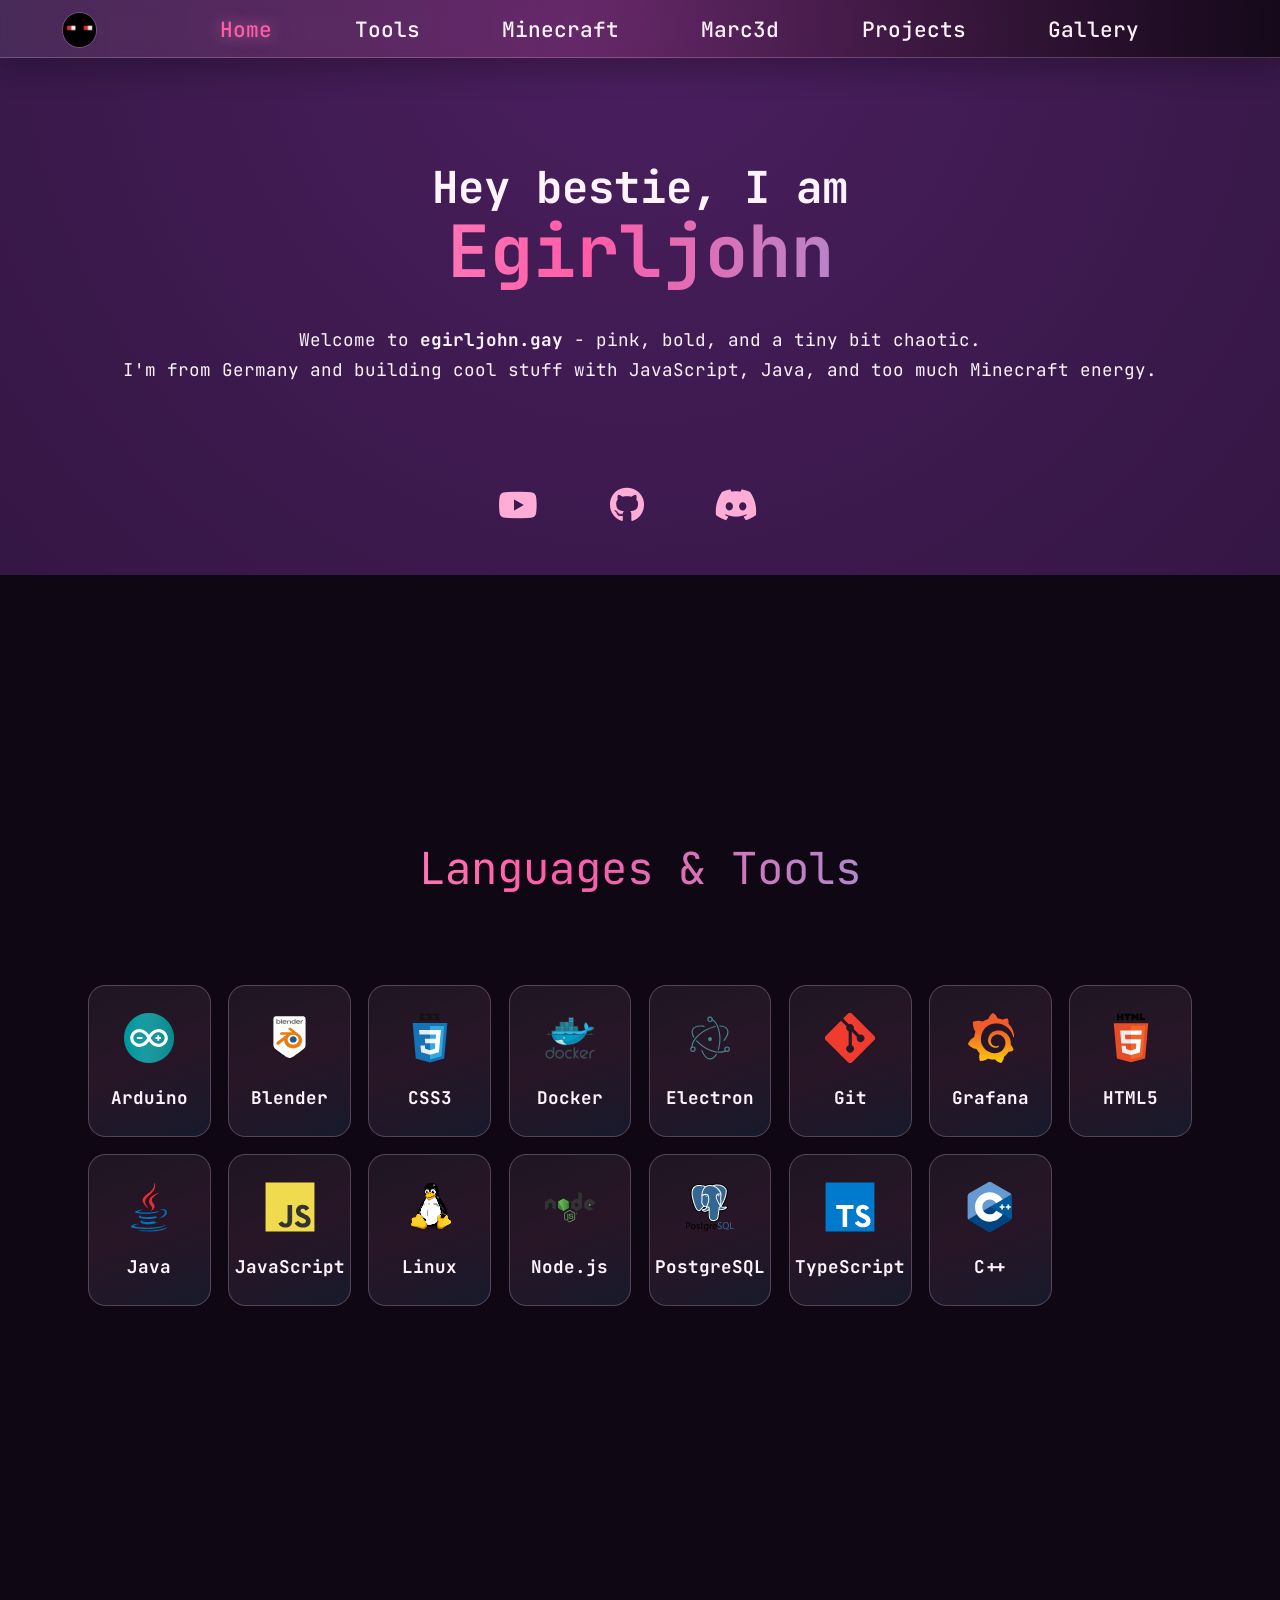
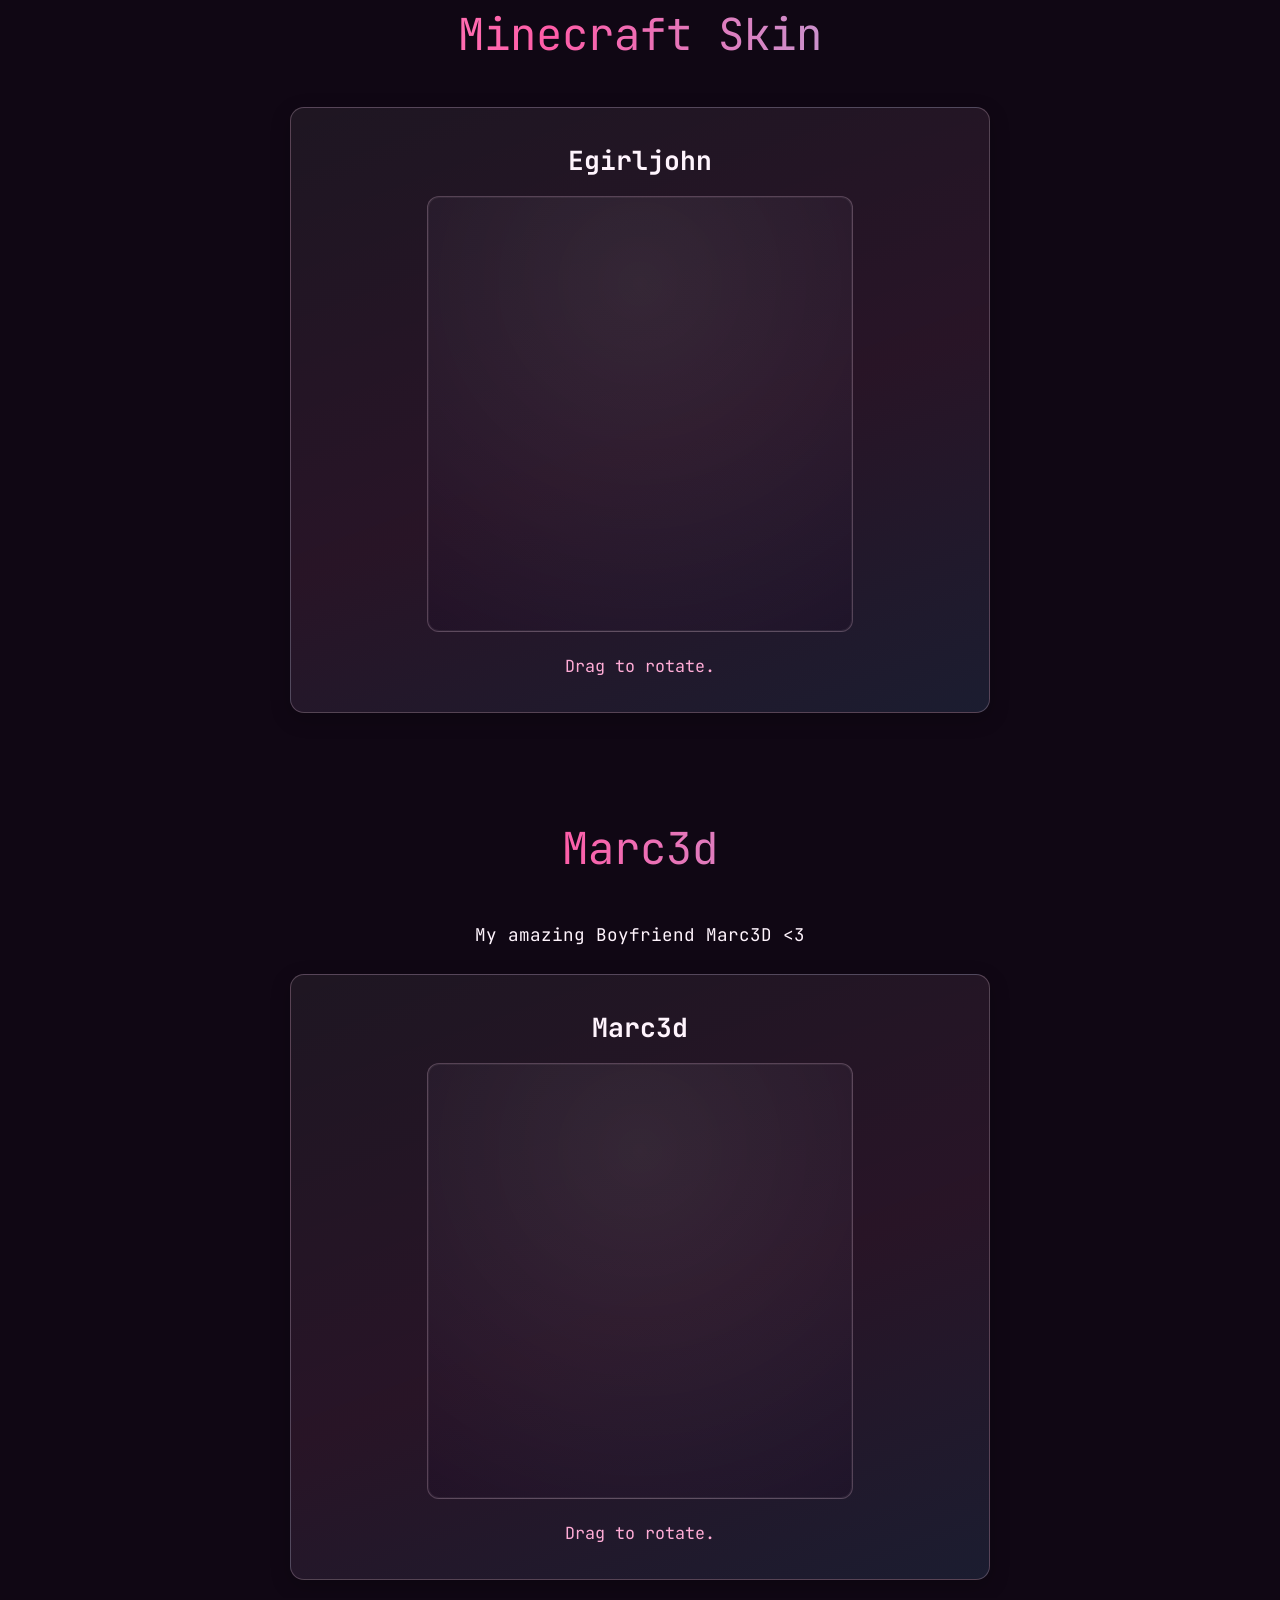
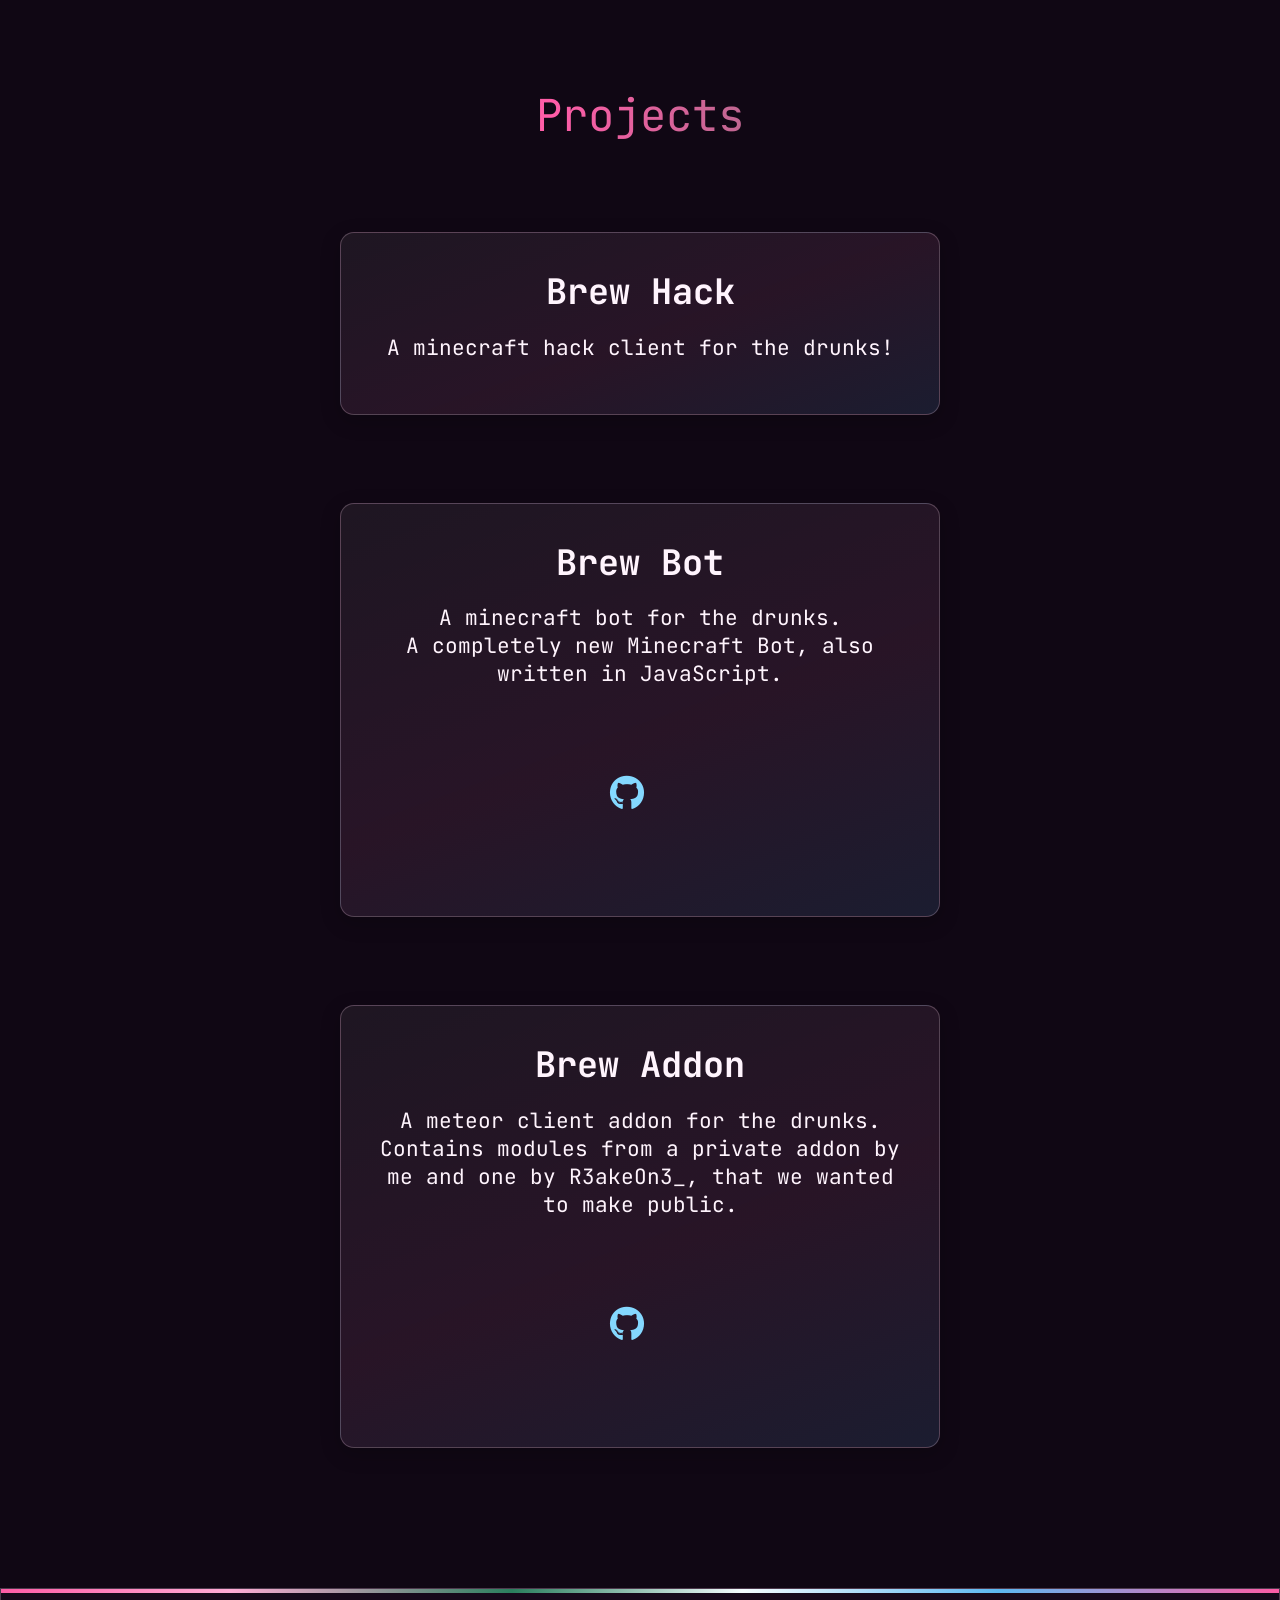
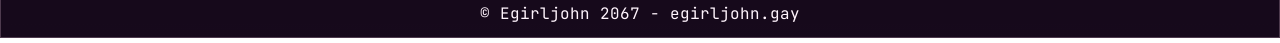
<file: index.html>
<!DOCTYPE html>
<html lang="en">
<head>
    <meta charset="UTF-8">
    <meta name="viewport" content="width=device-width, initial-scale=1.0">
    <link rel="stylesheet" href="https://cdnjs.cloudflare.com/ajax/libs/font-awesome/6.7.2/css/all.min.css" integrity="sha512-Evv84Mr4kqVGRNSgIGL/F/aIDqQb7xQ2vcrdIwxfjThSH8CSR7PBEakCr51Ck+w+/U6swU2Im1vVX0SVk9ABhg==" crossorigin="anonymous" referrerpolicy="no-referrer">
    <link rel="icon" type="image/png" href="files/logo.png">
    <link rel="canonical" href="https://egirljohn.gay/">
    <title>Egirljohn | Minecraft Developer & Chaos</title>
    
    <meta name="description" content="egirljohn.gay - Minecraft developer, JS/Java enthusiast, and professional chaos maker from Germany. Building cool stuff with too much Minecraft energy.">
    <meta name="keywords" content="egirljohn, eglijohn, minecraft, developer, java, javascript, pink, gay, brew bot, brew addon, brew hack, marc3d">
    <meta name="author" content="Egirljohn">
    <meta name="theme-color" content="#ff69b4">

    <meta property="og:type" content="website">
    <meta property="og:url" content="https://egirljohn.gay/">
    <meta property="og:title" content="Egirljohn | Minecraft Developer & Chaos">
    <meta property="og:description" content="pink, bold, and a tiny bit chaotic. Welcome to the home of egirljohn.">
    <meta property="og:image" content="https://egirljohn.gay/egirljohn.png">

    <meta property="twitter:card" content="summary_large_image">
    <meta property="twitter:url" content="https://egirljohn.gay/">
    <meta property="twitter:title" content="Egirljohn | Minecraft Developer & Chaos">
    <meta property="twitter:description" content="pink, bold, and a tiny bit chaotic. Welcome to the home of egirljohn.">
    <meta property="twitter:image" content="https://egirljohn.gay/egirljohn.png">

    <script type="application/ld+json">
    {
      "@context": "https://schema.org",
      "@type": "WebSite",
      "name": "Egirljohn",
      "alternateName": "Eglijohn",
      "url": "https://egirljohn.gay/",
      "description": "Minecraft developer and chaos maker from Germany.",
      "sameAs": [
        "https://youtube.com/@eglijohn",
        "https://github.com/egirljohn"
      ]
    }
    </script>

    <link rel="stylesheet" href="files/style.css">
</head>

<body>

    <header>
        
        <a href="https://egirljohn.gay/">
            <img src="files/logo.png" class="logo" alt="Egirljohn Logo">
        </a>
        
        <nav>
            <a href="#home" class="active">Home</a>
            <a href="#tools">Tools</a>
            <a href="#minecraft">Minecraft</a>
            <a href="#marc3d">Marc3d</a>
            <a href="#projects">Projects</a>
            <a href="gallery/index.html">Gallery</a>
        </nav>
    </header>

    <section id="home" class="home">
        <div class="home-content">
            <h1>Hey bestie, I am</h1>
            <h2>Egirljohn</h2>
            <p>Welcome to <strong>egirljohn.gay</strong> - pink, bold, and a tiny bit chaotic.<br>I'm from Germany and building cool stuff with JavaScript, Java, and too much Minecraft energy.</p>
            <div class="pride-row" aria-label="Pride flags">
<!--                <span class="pride-chip rainbow" title="Rainbow pride">Rainbow Pride</span>-->
<!--                <span class="pride-chip achillean" title="Green blue white pride">Green Blue White</span>-->
            </div>
            <div class="social-icons">
                <a href="https://youtube.com/@eglijohn" target="_blank" rel="noreferrer noopener"><i class="fa-brands fa-youtube"></i></a>
                <a href="https://github.com/egirljohn" target="_blank" rel="noreferrer noopener"><i class="fa-brands fa-github"></i></a>
                <a href="https://discord.gg/hSBe7NcCdg" target="_blank" rel="noreferrer noopener"><i class="fa-brands fa-discord"></i></a>
            </div>
        </div>
    </section>

    <section id="tools" class="tools">
        <div class="title">Languages &amp; Tools</div>
        <div class="tools-grid">
            <div class="tool-item">
                <a href="https://www.arduino.cc/" target="_blank" rel="noreferrer">
                    <img src="files/arduino-1.svg" alt="Arduino">
                    <h3>Arduino</h3>
                </a>
            </div>

            <div class="tool-item">
                <a href="https://www.blender.org/" target="_blank" rel="noreferrer">
                    <img src="files/blender_community_badge_white.svg" alt="Blender">
                    <h3>Blender</h3>
                </a>
            </div>

            <div class="tool-item">
                <a href="https://www.w3schools.com/css/" target="_blank" rel="noreferrer">
                    <img src="files/css3-original-wordmark.svg" alt="CSS3">
                    <h3>CSS3</h3>
                </a>
            </div>

            <div class="tool-item">
                <a href="https://www.docker.com/" target="_blank" rel="noreferrer">
                    <img src="files/docker-original-wordmark.svg" alt="Docker">
                    <h3>Docker</h3>
                </a>
            </div>

            <div class="tool-item">
                <a href="https://www.electronjs.org/" target="_blank" rel="noreferrer">
                    <img src="files/electron-original.svg" alt="Electron">
                    <h3>Electron</h3>
                </a>
            </div>

            <div class="tool-item">
                <a href="https://git-scm.com/" target="_blank" rel="noreferrer">
                    <img src="files/git-scm-icon.svg" alt="Git">
                    <h3>Git</h3>
                </a>
            </div>

            <div class="tool-item">
                <a href="https://grafana.com/" target="_blank" rel="noreferrer">
                    <img src="files/grafana-icon.svg" alt="Grafana">
                    <h3>Grafana</h3>
                </a>
            </div>

            <div class="tool-item">
                <a href="https://www.w3.org/html/" target="_blank" rel="noreferrer">
                    <img src="files/html5-original-wordmark.svg" alt="HTML5">
                    <h3>HTML5</h3>
                </a>
            </div>

            <div class="tool-item">
                <a href="https://www.java.com/" target="_blank" rel="noreferrer">
                    <img src="files/java-original.svg" alt="Java">
                    <h3>Java</h3>
                </a>
            </div>

            <div class="tool-item">
                <a href="https://developer.mozilla.org/en-US/docs/Web/JavaScript" target="_blank" rel="noreferrer">
                    <img src="files/javascript-original.svg" alt="JavaScript">
                    <h3>JavaScript</h3>
                </a>
            </div>

            <div class="tool-item">
                <a href="https://www.linux.org/" target="_blank" rel="noreferrer">
                    <img src="files/linux-original.svg" alt="Linux">
                    <h3>Linux</h3>
                </a>
            </div>

            <div class="tool-item">
                <a href="https://nodejs.org/" target="_blank" rel="noreferrer">
                    <img src="files/nodejs-original-wordmark.svg" alt="Node.js">
                    <h3>Node.js</h3>
                </a>
            </div>

            <div class="tool-item">
                <a href="https://www.postgresql.org/" target="_blank" rel="noreferrer">
                    <img src="files/postgresql-original-wordmark.svg" alt="PostgreSQL">
                    <h3>PostgreSQL</h3>
                </a>
            </div>

            <div class="tool-item">
                <a href="https://www.typescriptlang.org/" target="_blank" rel="noreferrer">
                    <img src="files/typescript-original.svg" alt="TypeScript">
                    <h3>TypeScript</h3>
                </a>
            </div>

            <div class="tool-item">
                <a href="https://cplusplus.com/" target="_blank" rel="noreferrer">
                    <img src="files/cplusplus-original.svg" alt="C++">
                    <h3>C++</h3>
                </a>
            </div>
        </div>
    </section>

    <section id="minecraft" class="minecraft">
        <div class="title">Minecraft Skin</div>
<!--        <p class="viewer-about">My in-game skin, fully animated.</p>-->
        <div class="viewer-card skin-viewer-card" data-username="Egirljohn">
            <h3>Egirljohn</h3>
            <canvas class="skin-viewer skin-viewer-canvas" aria-label="3D Minecraft skin viewer for Egirljohn"></canvas>
            <p class="viewer-loading">Loading skin...</p>
        </div>
    </section>

    <section id="marc3d" class="minecraft">
        <div class="title">Marc3d</div>
        <p class="viewer-about">My amazing Boyfriend Marc3D <3</p>
        <div class="viewer-card skin-viewer-card" data-username="Marc3d">
            <h3>Marc3d</h3>
            <canvas class="skin-viewer skin-viewer-canvas" aria-label="3D Minecraft skin viewer for Marc3d"></canvas>
            <p class="viewer-loading">Loading skin...</p>
        </div>
    </section>

    <section id="projects" class="projects">
        <div class="title">Projects</div>
        <div class="inner">
            <div class="project-card">
                <h1>Brew Hack</h1>
                <p>A minecraft hack client for the drunks!</p>
            </div>
            
            <div class="project-card">
                <h1>Brew Bot</h1>
                <p>A minecraft bot for the drunks.<br>A completely new Minecraft Bot, also written in
                    JavaScript.</p>
                    <a href="https://github.com/eglijohn/brew-bot-public" target="_blank" rel="noreferrer noopener"><i class="fa-brands fa-github"></i></a>
            </div>

            <div class="project-card">
                <h1>Brew Addon</h1>
                <p>A meteor client addon for the drunks.<br>Contains modules from a private addon by me and one by
                    R3akeOn3_, that we wanted to make public.</p>
                <a href="https://github.com/eglijohn/brew-addon" target="_blank" rel="noreferrer noopener"><i class="fa-brands fa-github"></i></a>
            </div>
        </div>
    </section>

    <footer>
        <section class="footer">
            <div class="copyright">
                <p>&copy; Egirljohn 2067 - egirljohn.gay</p>
            </div>
        </section>
    </footer>

    <script src="files/skinview3d.bundle.js"></script>
    <script src="files/script.js"></script>

</body>
</html>
</file>
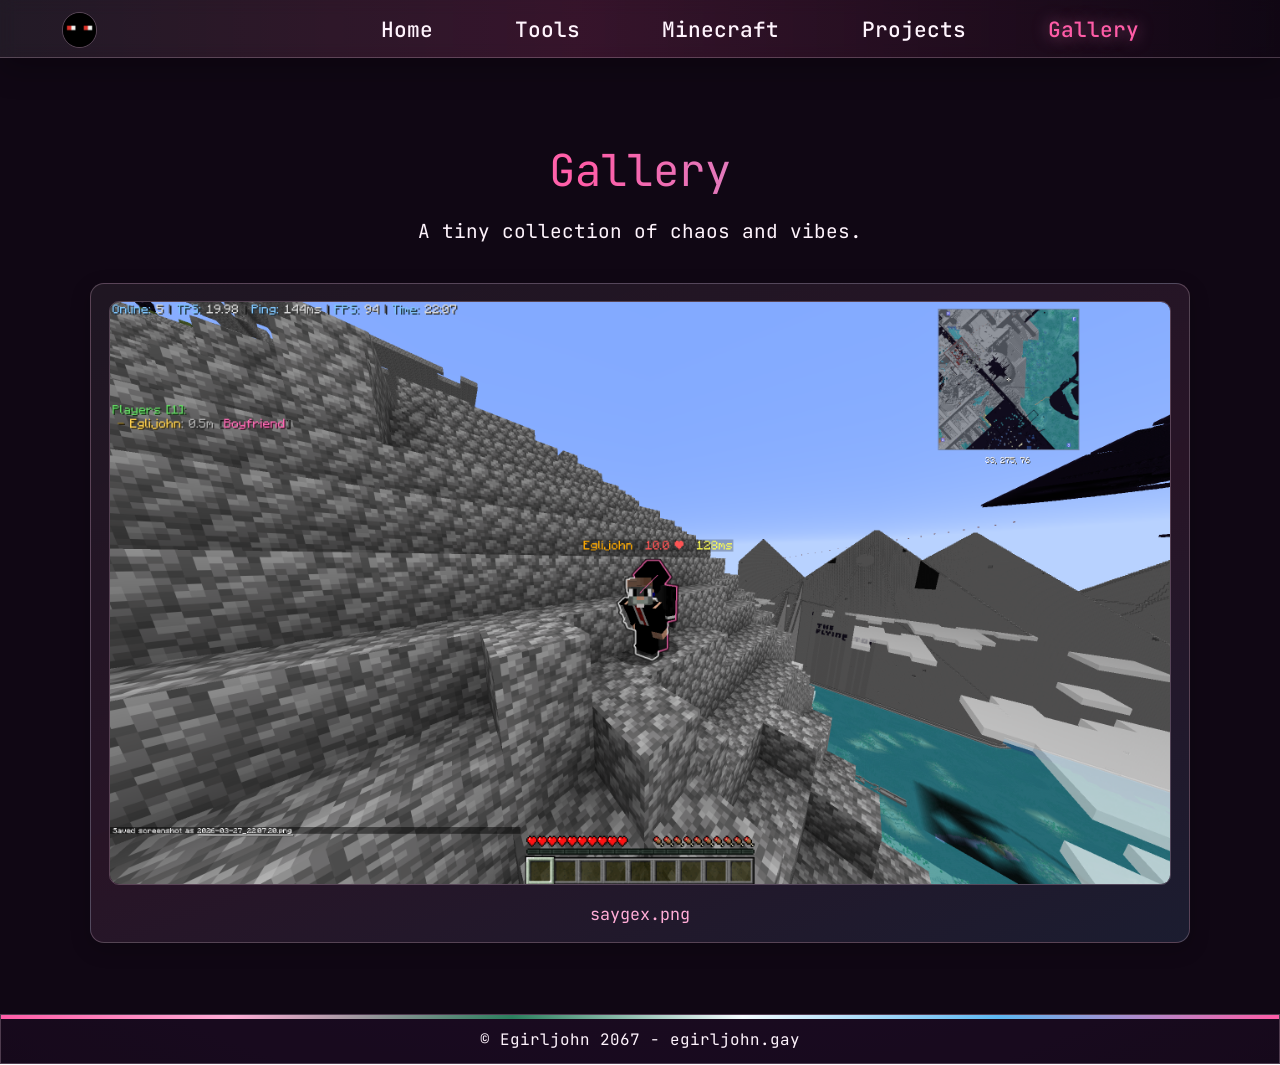
<file: gallery/index.html>
<!DOCTYPE html>
<html lang="en">
<head>
    <meta charset="UTF-8">
    <meta name="viewport" content="width=device-width, initial-scale=1.0">
    <link rel="stylesheet" href="https://cdnjs.cloudflare.com/ajax/libs/font-awesome/6.7.2/css/all.min.css" integrity="sha512-Evv84Mr4kqVGRNSgIGL/F/aIDqQb7xQ2vcrdIwxfjThSH8CSR7PBEakCr51Ck+w+/U6swU2Im1vVX0SVk9ABhg==" crossorigin="anonymous" referrerpolicy="no-referrer">
    <link rel="icon" type="image/png" href="../files/logo.png">
    <link rel="canonical" href="https://egirljohn.gay/gallery/index.html">
    <title>Gallery | Egirljohn</title>
    <meta name="description" content="A tiny collection of chaos and vibes from Egirljohn's life and projects.">
    <meta name="keywords" content="egirljohn, eglijohn, gallery, minecraft, photos, chaos">
    
    <!-- Open Graph / Facebook -->
    <meta property="og:type" content="website">
    <meta property="og:url" content="https://egirljohn.gay/gallery/">
    <meta property="og:title" content="Gallery | Egirljohn">
    <meta property="og:description" content="A tiny collection of chaos and vibes.">
    <meta property="og:image" content="https://egirljohn.gay/egirljohn.png">

    <link rel="stylesheet" href="../files/style.css">
</head>
<body>
    <header>
        <a href="../index.html">
            <img src="../files/logo.png" class="logo" alt="Egirljohn Logo">
        </a>

        <nav>
            <a href="../index.html#home">Home</a>
            <a href="../index.html#tools">Tools</a>
            <a href="../index.html#minecraft">Minecraft</a>
            <a href="../index.html#projects">Projects</a>
            <a href="./index.html" class="active">Gallery</a>
        </nav>
    </header>

    <section id="gallery" class="gallery-page">
        <div class="title">Gallery</div>
        <p class="gallery-subtitle">A tiny collection of chaos and vibes.</p>

        <div class="gallery-grid">
            <article class="gallery-item">
                <img src="../files/saygex.png" loading="lazy" alt="gay sex">
                <p>saygex.png</p>
            </article>
        </div>
    </section>

    <footer>
        <section class="footer">
            <div class="copyright">
                <p>&copy; Egirljohn 2067 - egirljohn.gay</p>
            </div>
        </section>
    </footer>
</body>
</html>
</file>
<file: files/style.css>
@import url('https://fonts.googleapis.com/css2?family=JetBrains+Mono:ital,wght@0,100..800;1,100..800&display=swap');

:root {
    --clr-primary: #ff5ca7;
    --clr-primary-dark: #2b0f2b;
    --clr-primary-light: #ffacd6;
    --clr-accent: #84d8ff;
    --clr-bg: #100714;
    --clr-bg-gradient: radial-gradient(circle at top, #4a1f5f 0%, #251030 30%, var(--clr-bg) 100%);
    --clr-header-bg: linear-gradient(to right, #ffffff14, #ff5ca729 45%, #100714dd);
    --clr-hover-bg: #2e1437;
    --clr-hover-light: #ff9ad12e;
    --clr-border: #ffd8ef3d;
    --clr-footer: #1f0d266f;
    --clr-white: #fff4fd;
    --clr-white-faded: #fff4fd26;
    --clr-transparent: transparent;
    --clr-flag-green: #2b7f5e;
    --clr-flag-blue: #5db8f2;
    --clr-flag-white: #f4fcff;
    --transition-fast: 0.2s linear;
    --transition-default: 0.3s ease;

    --cursor-dot-size: 15px;
    --cursor-dot-bg: var(--clr-white-faded);
    --cursor-dot-blur: 4px;
}

* {
    margin: 0;
    padding: 0;
    box-sizing: border-box;
    text-align: center;
    text-decoration: none;
    border: none;
    outline: none;
    font-family: 'JetBrains Mono', monospace;
}

html,
body {
    scroll-behavior: smooth;
    font-size: 110%;
    width: 100%;
    min-height: 100vh;
    overflow-x: hidden;
    background: var(--clr-bg-gradient);
    color: var(--clr-white);
}

a,
button,
[role="button"],
.social-icons a,
.project-card a,
.tool-item a {
    cursor: pointer;
}

header {
    position: fixed;
    width: 100%;
    padding: 0.2rem 11%;
    backdrop-filter: blur(8px);
    background: var(--clr-header-bg);
    display: flex;
    justify-content: space-between;
    align-items: center;
    z-index: 100;
    border-bottom: 1px solid var(--clr-border);
    box-shadow: 0 12px 30px #0000003f;
}

footer {
    background-color: var(--clr-footer);
    height: 50px;
    text-align: left;
    line-height: 50px;
    font-size: 0.9rem;
    border: 1px solid var(--clr-border);
}

.logo {
    margin-left: -7rem;
    margin-top: 0.5rem;
    width: 2rem;
    border-radius: 100rem;
    border: 1px solid var(--clr-border);
    transition: var(--transition-default);
}

.logo:hover {
    transform: scale(1.15);
    text-shadow: 0 0 25px var(--clr-accent);
    border-color: var(--clr-primary-light);
    box-shadow: 0 0 18px #ff7fba66;
}

nav a {
    font-size: 1.2rem;
    color: var(--clr-white);
    margin-left: 4rem;
    font-weight: 500;
    transition: color var(--transition-default), text-shadow var(--transition-default);
    border-bottom: 3px solid var(--clr-transparent);
}

nav a:hover {
    text-shadow: 0 0 25px var(--clr-accent);
}

nav a:hover,
nav a.active {
    color: var(--clr-primary);
    text-shadow: 0 0 16px #ff8fc88a;
}

@media (max-width: 995px) {
    nav {
        position: absolute;
        top: 0;
        right: 0;
        width: 40%;
        display: none;
        padding: 1rem;

        border-bottom-left-radius: 2rem;
    }

    nav.active {
        display: block;
    }

    nav a {
        display: block;
        font-size: 2rem;
        margin: 3rem 0;
    }

    nav a:hover,
    nav a.active {
        padding: 1rem;
        border-radius: 0.5rem;
    }
}

@keyframes fadeIn {
    0% {
        opacity: 0;
        margin-top: -2rem;
        margin-bottom: -2rem;
    }

    100% {
        opacity: 1;
        margin-top: 0;
        margin-bottom: 0;
    }
}

.home {
    animation: fadeIn 0.7s;
    display: flex;
    justify-content: center;
    align-items: center;
    gap: 7rem;
    padding-top: 5rem;
}

.home-content h1 {
    text-align: center;
    font-size: 2.5rem;
    font-weight: 700;
    margin-top: 4rem;
}

.home-content h2 {
    text-align: center;
    margin-top: -0.7rem;
    font-size: 72px;
    background: linear-gradient(90deg, var(--clr-primary-light) 0%, var(--clr-primary) 45%, var(--clr-flag-blue) 100%);
    -webkit-background-clip: text;
    -webkit-text-fill-color: transparent;
}

.home-content p {
    text-align: center;
    margin-top: 1.5rem;
    font-size: 1rem;
    line-height: 1.7;
}

.pride-row {
    display: flex;
    justify-content: center;
    flex-wrap: wrap;
    gap: 0.8rem;
    margin-top: 1.8rem;
}

.pride-chip {
    display: inline-flex;
    align-items: center;
    justify-content: center;
    min-width: 170px;
    padding: 0.45rem 0.8rem;
    color: #ffffff;
    font-size: 0.8rem;
    border-radius: 999px;
    border: 1px solid #ffffff5a;
    text-shadow: 0 1px 2px #00000080;
    letter-spacing: 0.02em;
}

.pride-chip.rainbow {
    background: linear-gradient(90deg, #e40203 0%, #ff8c00 18%, #ffed00 36%, #008026 54%, #24408e 72%, #732982 100%);
}

.pride-chip.achillean {
    color: #0a1822;
    text-shadow: none;
    border-color: #d2f2ff;
    background: linear-gradient(90deg, var(--clr-flag-green) 0%, #7dcf9f 24%, var(--clr-flag-white) 50%, #9ad8ff 74%, var(--clr-flag-blue) 100%);
}

.home-img img {
    margin-left: 1rem;
    width: 32vw;
    border-radius: 2%;
    transition: var(--transition-fast);
}

.social-icons a {
    display: inline-flex;
    justify-content: center;
    align-items: center;
    width: 4rem;
    height: 4rem;
    font-size: 2rem;
    border-radius: 50%;
    margin: 3rem 1.5rem 3rem 0;
    color: var(--clr-primary-light);
    transition: var(--transition-default);
}

.social-icons a:hover {
    transform: translateY(-3px);
    text-shadow: 0 0 20px var(--clr-primary);
}

.tooltip::after {
    content: attr(data-tooltip);
    position: absolute;
    top: -2.8rem;
    backdrop-filter: blur(var(--cursor-dot-blur));
    color: var(--clr-white);
    padding: 0.5rem 1rem;
    border-radius: 0.5rem;
    font-size: 1.2rem;
    opacity: 1;
    white-space: nowrap;
    pointer-events: none;
    transition: opacity var(--transition-default), transform var(--transition-default);
    background: var(--cursor-dot-bg);
    border: 1px solid var(--clr-border);
}

.tooltip:hover::after {
    opacity: 1;
    transform: translateY(-10px);
}

.tools {
    background-color: var(--clr-bg);
    padding: 15rem 5rem;
    margin-top: -1rem;
    margin-bottom: -2rem;
}

.tools .title {
    font-size: 2.5rem;
    text-align: center;
    margin-bottom: 5rem;
    background: linear-gradient(90deg, var(--clr-primary-light) 0%, var(--clr-primary) 42%, var(--clr-flag-blue) 100%);
    -webkit-background-clip: text;
    -webkit-text-fill-color: transparent;
}

.tools-grid {
    display: grid;
    grid-template-columns: repeat(auto-fit, minmax(110px, 1fr));
    gap: 1rem;
    max-width: 1200px;
    margin: 0 auto;
}

.tool-item {
    display: flex;
    flex-direction: column;
    align-items: center;
    padding: 1.5rem;
    border-radius: 1rem;
    background: linear-gradient(160deg, #ffffff10, #ff9bd61a 50%, #58bfff1a 100%);
    border: 1px solid var(--clr-border);
    transition: var(--transition-default);
}

.tool-item:hover {
    transform: scale(1.05);
    box-shadow: 0 8px 22px #ff74b345;
}

.tool-item img {
    width: 50px;
    height: 50px;
    object-fit: contain;
    margin-bottom: 1rem;
    transition: var(--transition-default);
}

.tool-item:hover img {
    transform: scale(1.1);
}

.tool-item h3 {
    font-size: 1rem;
    text-align: center;
    color: var(--clr-white);
}

.minecraft {
    background-color: var(--clr-bg);
    padding: 4rem 5rem 2rem;
}

.minecraft .title {
    font-size: 2.5rem;
    text-align: center;
    margin-bottom: 2.5rem;
    background: linear-gradient(90deg, var(--clr-primary-light) 0%, var(--clr-primary) 42%, var(--clr-accent) 100%);
    -webkit-background-clip: text;
    -webkit-text-fill-color: transparent;
}

.viewer-about {
    max-width: 700px;
    margin: 0 auto 1.4rem auto;
    font-size: 1rem;
    line-height: 1.6;
}

.viewer-card {
    margin: 0 auto;
    max-width: 700px;
    padding: 2rem;
    border-radius: 14px;
    border: 1px solid var(--clr-border);
    background: linear-gradient(160deg, #ffffff10 0%, #ff8ccf1a 55%, #6cb9ff1f 100%);
    box-shadow: 0 6px 20px #00000036;
}

.viewer-card h3 {
    font-size: 1.5rem;
    margin-bottom: 1rem;
}

.skin-viewer {
    width: min(90vw, 430px);
    height: 440px;
    margin: 0 auto;
    border-radius: 12px;
    border: 1px solid var(--clr-border);
    background: radial-gradient(circle at 50% 20%, #ffffff14 0%, #1f0d2666 100%);
    box-shadow: inset 0 0 0 1px #ffffff0f;
    overflow: hidden;
}

.viewer-loading {
    margin-top: 1rem;
    font-size: 0.95rem;
    color: var(--clr-primary-light);
}

.gallery-page {
    background-color: var(--clr-bg);
    padding: 8rem 5rem 4rem;
    min-height: calc(100vh - 50px);
}

.gallery-page .title {
    font-size: 2.5rem;
    text-align: center;
    margin-bottom: 1rem;
    background: linear-gradient(90deg, var(--clr-primary-light) 0%, var(--clr-primary) 45%, var(--clr-accent) 100%);
    -webkit-background-clip: text;
    -webkit-text-fill-color: transparent;
}

.gallery-subtitle {
    margin: 0 auto 2rem auto;
    max-width: 700px;
    line-height: 1.6;
}

.gallery-grid {
    max-width: 1100px;
    margin: 0 auto;
    display: grid;
    grid-template-columns: repeat(auto-fit, minmax(240px, 1fr));
    gap: 1.2rem;
}

.gallery-item {
    border: 1px solid var(--clr-border);
    border-radius: 14px;
    padding: 1rem;
    background: linear-gradient(160deg, #ffffff10 0%, #ff8ccf1a 55%, #6cb9ff1f 100%);
    box-shadow: 0 6px 20px #00000036;
}

.gallery-item img {
    width: 100%;
    border-radius: 10px;
    border: 1px solid var(--clr-border);
}

.gallery-item p {
    margin-top: 0.7rem;
    font-size: 0.95rem;
    color: var(--clr-primary-light);
}

.projects {
    background-color: var(--clr-bg);
    padding: 5rem 5rem;
    margin-top: -1rem;
    margin-bottom: -2rem;
}

.projects .title {
    font-size: 2.5rem;
    text-align: center;
    margin-bottom: 5rem;
    background: linear-gradient(90deg, var(--clr-primary-light) 0%, var(--clr-primary) 42%, var(--clr-flag-green) 100%);
    -webkit-background-clip: text;
    -webkit-text-fill-color: transparent;
}

.projects .project-card {
    margin: 0 auto 5rem auto;
    max-width: 600px;
    padding: 2rem;
    border-radius: 14px;
    border: 1px solid var(--clr-border);
    background: linear-gradient(160deg, #ffffff10 0%, #ff8ccf1a 55%, #6cb9ff1f 100%);
    box-shadow: 0 6px 20px #00000036;
    transition: var(--transition-default);
}

.projects .project-card:hover {
    transform: scale(1.05);
    box-shadow: 0 12px 30px #ff80be45;
}

.projects .project-card h1 {
    font-size: 2rem;
    margin-bottom: 1rem;
}

.projects .project-card p {
    font-size: 1.2rem;
    margin-bottom: 1rem;
}

.projects .project-card a {
    display: inline-flex;
    justify-content: center;
    align-items: center;
    width: 4rem;
    height: 4rem;
    font-size: 2rem;
    border-radius: 50%;
    margin: 3rem 1.5rem 3rem 0;
    color: var(--clr-accent);
    transition: var(--transition-default);
}

.projects .project-card a:hover {
    text-shadow: 0 0 25px var(--clr-accent);
}

.footer {
    position: relative;
}

.footer::before {
    content: "";
    position: absolute;
    left: 0;
    top: 0;
    width: 100%;
    height: 4px;
    background: linear-gradient(90deg, #ff5ca7 0%, #ffacd6 18%, var(--clr-flag-green) 40%, var(--clr-flag-white) 58%, var(--clr-flag-blue) 78%, #ff5ca7 100%);
}


@media (max-width: 768px) {
    .tools-grid {
        grid-template-columns: repeat(auto-fit, minmax(120px, 1fr));
        gap: 1.5rem;
    }

    .tool-item {
        padding: 1rem;
    }

    .tool-item img {
        width: 50px;
        height: 50px;
    }

    .tool-item h3 {
        font-size: 0.9rem;
    }

    .minecraft {
        padding: 4rem 1rem 2rem;
    }

    .viewer-about {
        margin-bottom: 1rem;
    }

    .viewer-card {
        padding: 1.2rem;
    }

    .skin-viewer {
        height: 360px;
    }

    .gallery-page {
        padding: 7rem 1rem 3rem;
    }

}
</file>
